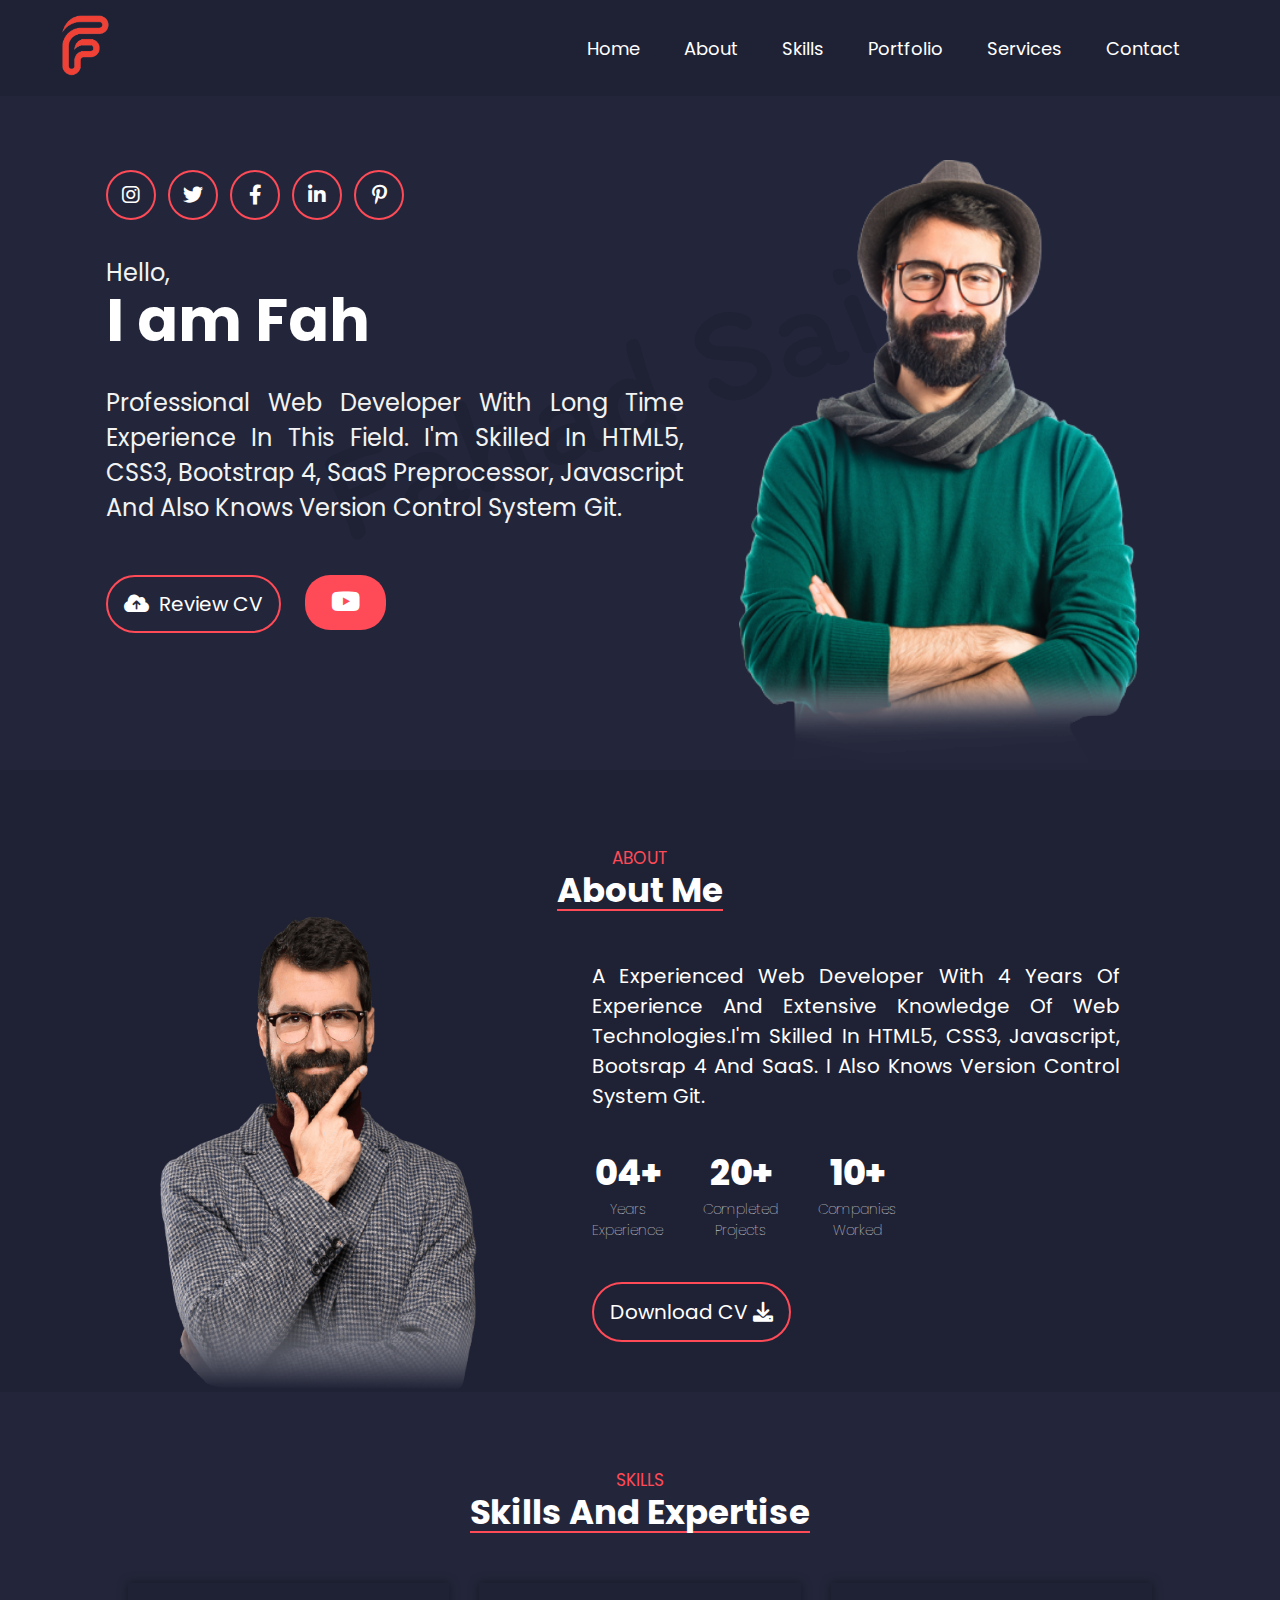
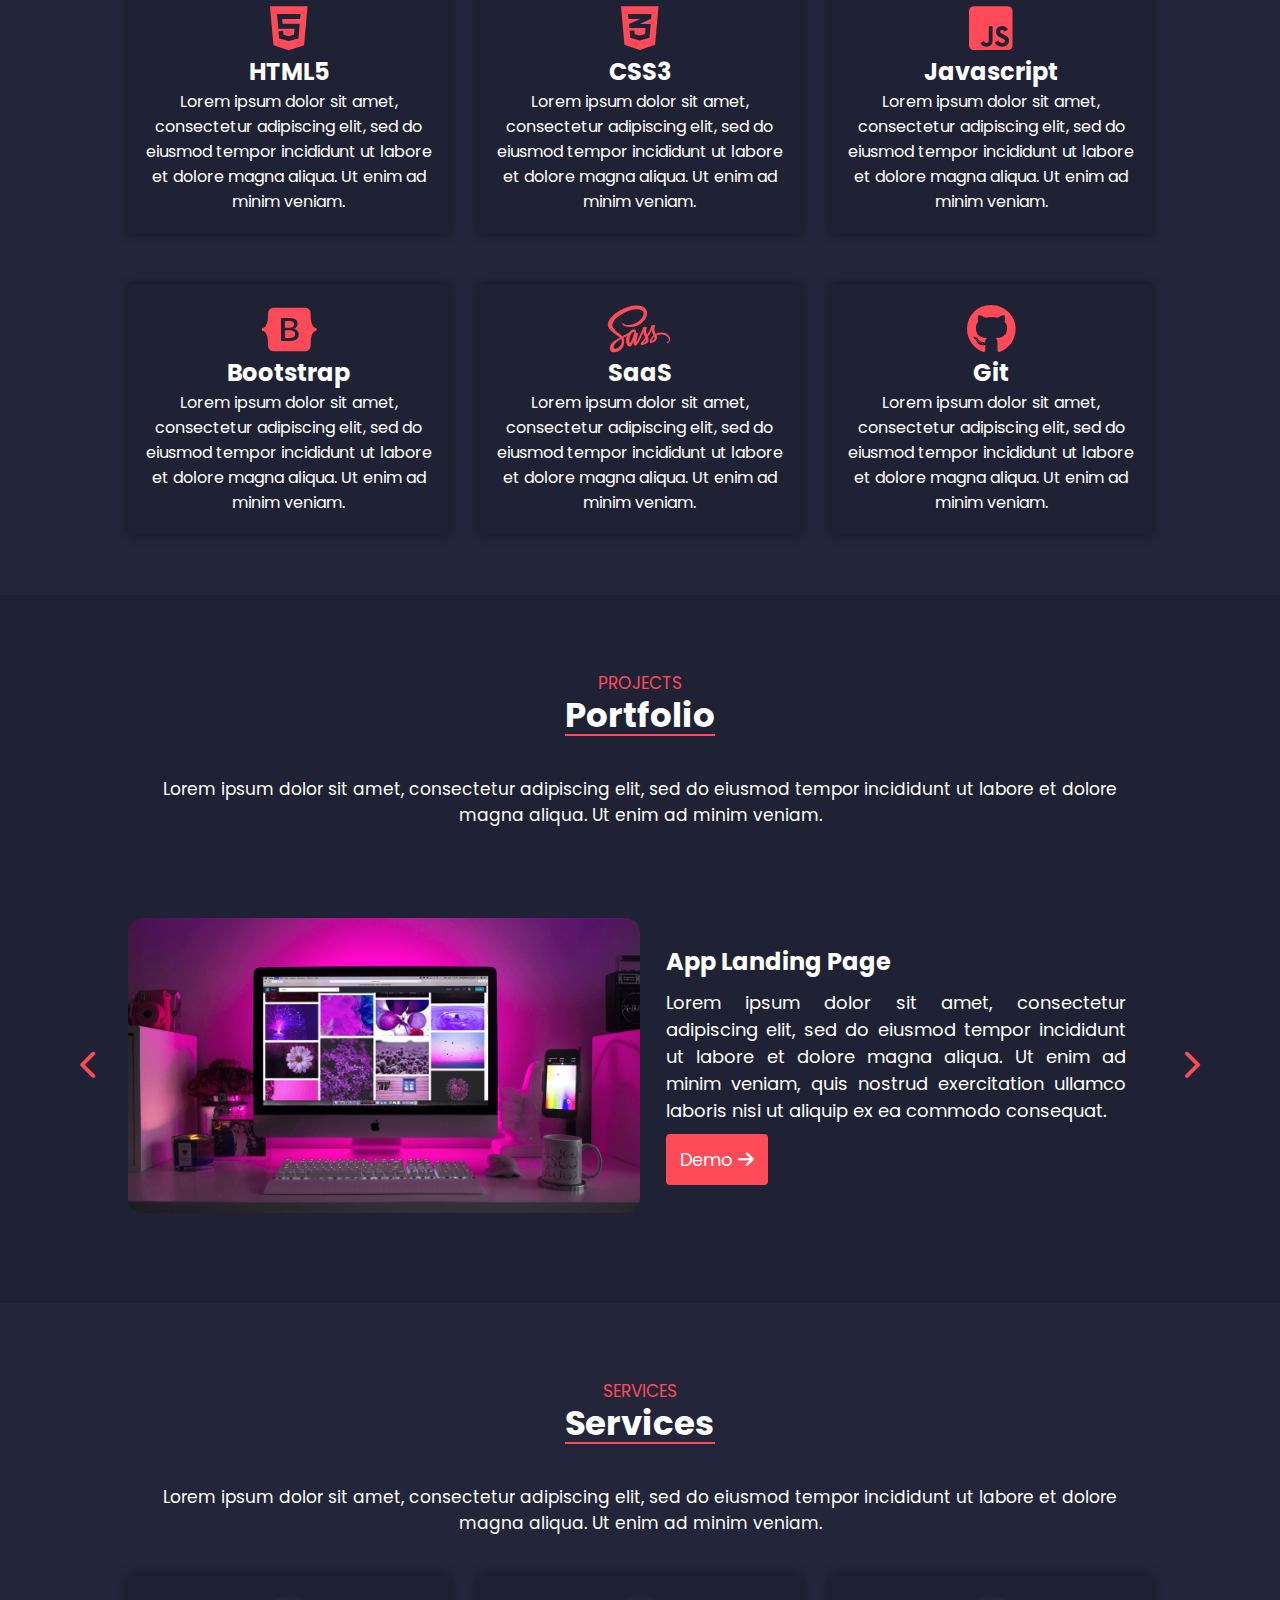
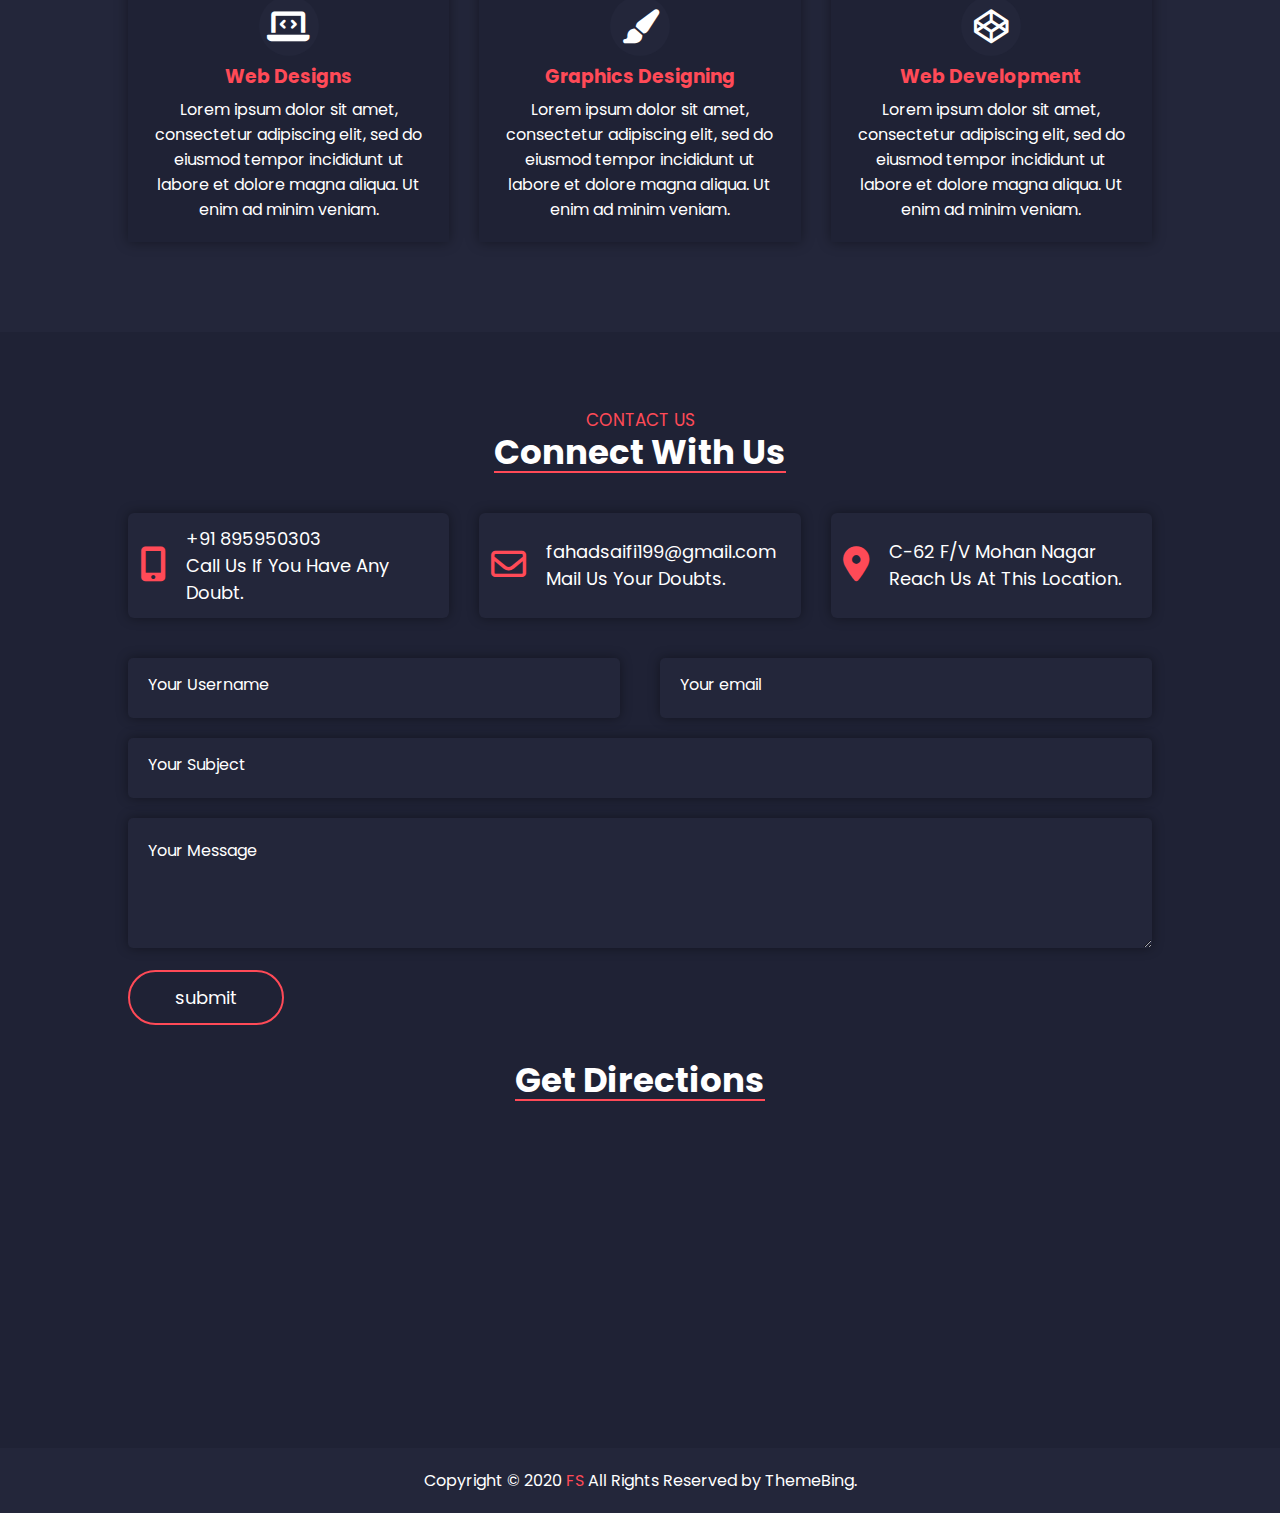
<file: index.html>
<!DOCTYPE html>
<html lang="en">

<head>
    <meta charset="UTF-8">
    <meta name="viewport" content="width=device-width,initial-scale=1.0">
    <meta http-equiv="X-UA-Compatible" content="IE=Edge">
    <title>Portfolio Website</title>
    <link rel="stylesheet" href="styles.css">
    <link rel="stylesheet" href="https://cdnjs.cloudflare.com/ajax/libs/font-awesome/6.0.0-beta3/css/all.min.css">
    <link rel="stylesheet" href="https://fonts.googleapis.com/css?family=Poppins|Itim">
    <link rel="icon" href="images/favicon.png">
</head>

<body>
    <!--main container-->
    <section class="container">
        <div class="home" id="home-page">
            <div class="watermark">
                <span class="watermark_text">Fahad Saifi</span>
            </div>
            <!--Navbar section starts-->
            <nav class="navbar">
                <div class="logo">
                    <a href="#" title="Homepage"><img src="images/logo2.png"></a>
                </div>
                <div class="nav-links">
                    <div class="sidebar-profile">
                        <div class="profile-img">
                            <img src="images/profile.png">
                        </div>
                    </div>
                    <div class="profile-content">
                        <p>Fahad Saifi</p>
                        <h3>Front End Developer</h3>
                    </div>
                    <ul>
                        <li><a href="#home-page">Home</a></li>
                        <li><a href="#about">About</a></li>
                        <li><a href="#skills">Skills</a></li>
                        <li><a href="#portfolio">Portfolio</a></li>
                        <li><a href="#services">Services</a></li>
                        <li><a href="#contact-us">Contact</a></li>
                    </ul>
                </div>
                <div class="toggle-icon-container">
                    <span></span>
                    <span></span>
                    <span></span>
                </div>
            </nav>
            <!--Navbar section ends-->
            <!--Homepage content section starts-->
            <div class="home-content">
                <div class="modal">
                    <div class="modal-box">
                        <div class="close-modal"><i class="fas fa-times"></i></div>
                        <iframe width="560" height="315" src="https://www.youtube.com/embed/RYDiDpW2VkM"></iframe>
                    </div>
                </div>
                <div class="home-left">
                    <div class="social-media-icons">
                        <ul>
                            <li><a href="#" title="Instagram"><i class="fab fa-instagram"></i></a></li>
                            <li><a href="#" title="Twitter"><i class="fab fa-twitter"></i></a></li>
                            <li><a href="#" title="Facebook"><i class="fab fa-facebook-f"></i></a></li>
                            <li><a href="#" title="LinkedIn"><i class="fab fa-linkedin-in"></i></a></li>
                            <li><a href="#" title="Pinterest"><i class="fab fa-pinterest-p"></i></a></li>
                        </ul>
                    </div>
                    <div class="intro">
                        <p>Hello,</p>
                        <h1>I am </h1>
                    </div>
                    <div class="home-description">
                        <p>professional web developer with long time experience in this field. I'm Skilled in HTML5, CSS3, Bootstrap 4, SaaS Preprocessor, Javascript and also Knows Version control system Git.
                        </p>
                    </div>
                    <div class="home-btn">
                        <a onclick="reviewCv('https://drive.google.com/file/d/1osQPkWKvM5LbChk3_utdMqoQE2g6fbnm/view?usp=sharing')" class="cv-btn" title="Resume" target="_BLANK"><i class="fas fa-cloud-upload-alt"></i> Review
                            CV</a>
                        <a href="#" class="description-video video-popup" title="video"><i
                                class="fab fa-youtube"></i></a>
                    </div>
                </div>
                <div class="home-right">
                    <img src="images/about.png" alt="man.png">
                </div>
            </div>
            <!--Homepage content section ends-->
        </div>
        <!--About section starts-->
        <div class="about-us" id="about">
            <div class="title">
                <span class="small-title">about</span>
                <h1><span>about me</span></h1>
            </div>
            <div class="about-info">
                <div class="about-left-column">
                    <img src="images/home.png" alt="about-us">
                </div>
                <div class="about-right-column">
                    <div class="center">
                        <p class="about-description">a experienced web developer with 4 years of experience and extensive knowledge of web technologies.i'm skilled in HTML5, CSS3, Javascript, Bootsrap 4 and SaaS. I also knows version control system Git.</p>
                        <div class="about-detailed-information">
                            <ul>
                                <li>
                                    <span>04+</span>
                                    <span>Years<br>Experience</span>
                                </li>
                                <li>
                                    <span>20+</span>
                                    <span>completed<br>projects</span>
                                </li>
                                <li>
                                    <span>10+</span>
                                    <span>companies<br>worked</span>
                                </li>
                            </ul>
                        </div>
                        <a href="resume.pdf" class="cv-download-btn" download>download CV <i
                                class="fas fa-download"></i></a>
                    </div>
                </div>
            </div>
        </div>
        <!--About section ends-->
        <!--Skills Section starts-->
        <div class="skills-container" id="skills">
            <div class="title">
                <span class="small-title">Skills</span>
                <h1><span>Skills and Expertise</span></h1>
            </div>
            <div class="sills-card-container">
                <div class="card">
                    <div class="card-icon"><i class="fab fa-html5"></i></div>
                    <h3>HTML5</h3>
                    <div class="card-content"><span>Lorem ipsum dolor sit amet, consectetur adipiscing elit, sed do
                            eiusmod tempor incididunt ut labore et dolore magna aliqua. Ut enim ad minim veniam.</span>
                    </div>
                </div>
                <div class="card">
                    <div class="card-icon"><i class="fab fa-css3-alt"></i></div>
                    <h3>CSS3</h3>
                    <div class="card-content"><span>Lorem ipsum dolor sit amet, consectetur adipiscing elit, sed do
                            eiusmod tempor incididunt ut labore et dolore magna aliqua. Ut enim ad minim veniam.</span>
                    </div>
                </div>
                <div class="card">
                    <div class="card-icon"><i class="fab fa-js-square"></i></div>
                    <h3>Javascript</h3>
                    <div class="card-content"><span>Lorem ipsum dolor sit amet, consectetur adipiscing elit, sed do
                            eiusmod tempor incididunt ut labore et dolore magna aliqua. Ut enim ad minim veniam.</span>
                    </div>
                </div>
            </div>
            <div class="sills-card-container-2">
                <div class="card">
                    <div class="card-icon"><i class="fab fa-bootstrap"></i></div>
                    <h3>Bootstrap</h3>
                    <div class="card-content"><span>Lorem ipsum dolor sit amet, consectetur adipiscing elit, sed do
                            eiusmod tempor incididunt ut labore et dolore magna aliqua. Ut enim ad minim veniam.</span>
                    </div>
                </div>
                <div class="card">
                    <div class="card-icon"><i class="fab fa-sass"></i></div>
                    <h3>SaaS</h3>
                    <div class="card-content"><span>Lorem ipsum dolor sit amet, consectetur adipiscing elit, sed do
                            eiusmod tempor incididunt ut labore et dolore magna aliqua. Ut enim ad minim veniam.</span>
                    </div>
                </div>
                <div class="card">
                    <div class="card-icon"><i class="fab fa-github"></i></div>
                    <h3>Git</h3>
                    <div class="card-content"><span>Lorem ipsum dolor sit amet, consectetur adipiscing elit, sed do
                            eiusmod tempor incididunt ut labore et dolore magna aliqua. Ut enim ad minim veniam.</span>
                    </div>
                </div>
            </div>
        </div>
        <!--skills section ends-->
        <!--portfolio section starts-->
        <div class="portfolio-container" id="portfolio">
            <div class="title top-padding">
                <span class="small-title">projects</span>
                <h1><span>portfolio</span></h1>
            </div>
            <div class="description-container">
                <p class="description">Lorem ipsum dolor sit amet, consectetur adipiscing elit, sed do eiusmod tempor incididunt ut labore et dolore magna aliqua. Ut enim ad minim veniam.</p>
            </div>
            <div class="portfolio-slider">
                <div class="portfolio-slider-container">
                    <div class="slide">
                        <div class="slides" id="last">
                            <div class="slider-left">
                                <img src="images/slide5.png" alt="slide3">
                            </div>
                            <div class="slider-right">
                                <h3>disney+ hotstar clone</h3>
                                <p>Lorem ipsum dolor sit amet, consectetur adipiscing elit, sed do eiusmod tempor incididunt ut labore et dolore magna aliqua. Ut enim ad minim veniam, quis nostrud exercitation ullamco laboris nisi ut aliquip ex ea commodo
                                    consequat.
                                </p>
                                <a href="#">demo <i class="fas fa-arrow-right"></i></a>
                            </div>
                        </div>
                        <div class="slides">
                            <div class="slider-left">
                                <img src="images/slide1.png" alt="compute.jpg">
                            </div>
                            <div class="slider-right">
                                <h3>app landing page</h3>
                                <p>Lorem ipsum dolor sit amet, consectetur adipiscing elit, sed do eiusmod tempor incididunt ut labore et dolore magna aliqua. Ut enim ad minim veniam, quis nostrud exercitation ullamco laboris nisi ut aliquip ex ea commodo
                                    consequat.
                                </p>
                                <a href="#">demo <i class="fas fa-arrow-right"></i></a>
                            </div>
                        </div>
                        <div class="slides">
                            <div class="slider-left">
                                <img src="images/slide2.png" alt="slide2">
                            </div>
                            <div class="slider-right">
                                <h3>social media website</h3>
                                <p>Lorem ipsum dolor sit amet, consectetur adipiscing elit, sed do eiusmod tempor incididunt ut labore et dolore magna aliqua. Ut enim ad minim veniam, quis nostrud exercitation ullamco laboris nisi ut aliquip ex ea commodo
                                    consequat.
                                </p>
                                <a href="#">demo <i class="fas fa-arrow-right"></i></a>
                            </div>
                        </div>
                        <div class="slides">
                            <div class="slider-left">
                                <img src="images/slide3.png" alt="slide3">
                            </div>
                            <div class="slider-right">
                                <h3>university website</h3>
                                <p>Lorem ipsum dolor sit amet, consectetur adipiscing elit, sed do eiusmod tempor incididunt ut labore et dolore magna aliqua. Ut enim ad minim veniam, quis nostrud exercitation ullamco laboris nisi ut aliquip ex ea commodo
                                    consequat.
                                </p>
                                <a href="#">demo <i class="fas fa-arrow-right"></i></a>
                            </div>
                        </div>
                        <div class="slides">
                            <div class="slider-left">
                                <img src="images/slide4.png" alt="slide3">
                            </div>
                            <div class="slider-right">
                                <h3>food delivery website</h3>
                                <p>Lorem ipsum dolor sit amet, consectetur adipiscing elit, sed do eiusmod tempor incididunt ut labore et dolore magna aliqua. Ut enim ad minim veniam, quis nostrud exercitation ullamco laboris nisi ut aliquip ex ea commodo
                                    consequat.
                                </p>
                                <a href="#">demo <i class="fas fa-arrow-right"></i></a>
                            </div>
                        </div>
                        <div class="slides">
                            <div class="slider-left">
                                <img src="images/slide5.png" alt="slide3">
                            </div>
                            <div class="slider-right">
                                <h3>disney+ hotstar clone</h3>
                                <p>Lorem ipsum dolor sit amet, consectetur adipiscing elit, sed do eiusmod tempor incididunt ut labore et dolore magna aliqua. Ut enim ad minim veniam, quis nostrud exercitation ullamco laboris nisi ut aliquip ex ea commodo
                                    consequat.
                                </p>
                                <a href="#">demo <i class="fas fa-arrow-right"></i></a>
                            </div>
                        </div>
                        <div class="slides" id="first">
                            <div class="slider-left">
                                <img src="images/slide1.png" alt="compute.jpg">
                            </div>
                            <div class="slider-right">
                                <h3>app landing page</h3>
                                <p>Lorem ipsum dolor sit amet, consectetur adipiscing elit, sed do eiusmod tempor incididunt ut labore et dolore magna aliqua. Ut enim ad minim veniam, quis nostrud exercitation ullamco laboris nisi ut aliquip ex ea commodo
                                    consequat.
                                </p>
                                <a href="#">demo <i class="fas fa-arrow-right"></i></a>
                            </div>
                        </div>
                    </div>
                    <div class="slider-controls">
                        <i class="fas fa-chevron-left prevBtn"></i>
                        <i class="fas fa-chevron-right nextBtn"></i>
                    </div>
                </div>
            </div>
        </div>
        <!--portfolio section ends-->
        <!--Services section start-->
        <div class="sevices" id="services">
            <div class="title top-padding">
                <span class="small-title">services</span>
                <h1><span>services</span></h1>
            </div>
            <div class="description-container">
                <p class="description">Lorem ipsum dolor sit amet, consectetur adipiscing elit, sed do eiusmod tempor incididunt ut labore et dolore magna aliqua. Ut enim ad minim veniam.</p>
            </div>
            <div class="services-card-container">
                <div class="services-card-row">
                    <div class="services-card">
                        <div class="services-card-icon">
                            <i class="fas fa-laptop-code"></i>
                        </div>
                        <h3>web designs</h3>
                        <p>Lorem ipsum dolor sit amet, consectetur adipiscing elit, sed do eiusmod tempor incididunt ut labore et dolore magna aliqua. Ut enim ad minim veniam.</p>
                    </div>
                    <div class="services-card">
                        <div class="services-card-icon">
                            <i class="fas fa-paint-brush"></i>
                        </div>
                        <h3>graphics designing</h3>
                        <p>Lorem ipsum dolor sit amet, consectetur adipiscing elit, sed do eiusmod tempor incididunt ut labore et dolore magna aliqua. Ut enim ad minim veniam.</p>
                    </div>
                    <div class="services-card">
                        <div class="services-card-icon">
                            <i class="fab fa-codepen"></i>
                        </div>
                        <h3>web development</h3>
                        <p>Lorem ipsum dolor sit amet, consectetur adipiscing elit, sed do eiusmod tempor incididunt ut labore et dolore magna aliqua. Ut enim ad minim veniam.</p>
                    </div>
                </div>
            </div>
        </div>
        <!--Services section ends-->
        <!--contact us section start-->
        <div class="contact-us-container" id="contact-us">
            <div class="title top-padding">
                <span class="small-title">contact us</span>
                <h1><span>connect with us</span></h1>
            </div>
            <div class="contact-info-container">
                <div class="contact-info">
                    <div class="contact-info-icon">
                        <i class="fas fa-mobile-alt"></i>
                    </div>
                    <div class="contact-info-content">
                        <p>+91 895950303</p>
                        <p>Call Us If You Have Any Doubt.</p>
                    </div>
                </div>
                <div class="contact-info">
                    <div class="contact-info-icon">
                        <i class="far fa-envelope"></i>
                    </div>
                    <div class="contact-info-content">
                        <p>fahadsaifi199@gmail.com</p>
                        <p>Mail Us Your Doubts.</p>
                    </div>
                </div>
                <div class="contact-info">
                    <div class="contact-info-icon">
                        <i class="fas fa-map-marker-alt"></i>
                    </div>
                    <div class="contact-info-content">
                        <p>C-62 F/V Mohan Nagar</p>
                        <p>Reach Us At This Location.</p>
                    </div>
                </div>
            </div>
            <div class="contact-form-container">
                <form name="contact" autocomplete="off">
                    <div class="input-container">
                        <div class="input-field">
                            <input type="text" name="Username" class="form-control" placeholder="Your Username">
                        </div>
                        <div class="input-field">
                            <input type="email" name="Username" class="form-control" placeholder="Your email">
                        </div>
                    </div>
                    <div class="input-field subject">
                        <input type="text" name="Username" class="form-control" placeholder="Your Subject">
                    </div>
                    <div class="message">
                        <textarea class="textMsg" placeholder="Your Message"></textarea>
                    </div>
                    <input type="submit" value="submit">
                </form>
            </div>
            <div class="location">
                <div class="title directions">
                    <h1><span>get directions</span></h1>
                </div>
                <iframe src="https://www.google.com/maps/embed?pb=!1m18!1m12!1m3!1d3506.681712754494!2d77.00914971440363!3d28.489130597308986!2m3!1f0!2f0!3f0!3m2!1i1024!2i768!4f13.1!3m3!1m2!1s0x390d19e01000355b%3A0x8023c0116b7002d7!2sGurgaon!5e0!3m2!1sen!2sin!4v1638364203644!5m2!1sen!2sin"
                    style="border:0;" allowfullscreen="" loading="lazy"></iframe>
            </div>
            <footer>
                <p>Copyright © 2020 <span>FS</span> All Rights Reserved by ThemeBing.</p>
            </footer>
        </div>
        <!--contact us section ends-->
        <!--footer us section starts-->

        <!--footer us section ends-->
    </section>
    <script src="script.js"></script>
</body>

</html>
</file>
<file: styles.css>
/*Declaring variables*/

:root {
    --primary-color: #23263a;
    --secondary-color: #1f2235;
    --reddish-color: #ff4a57;
}

html {
    scroll-behavior: smooth;
}

* {
    margin: 0;
    padding: 0;
    box-sizing: border-box;
    font-family: Poppins, sans-serif;
}

.container {
    width: 100%;
    height: auto;
}

.home {
    background: var(--primary-color);
    width: 100%;
    height: auto;
    position: relative;
    z-index: 100;
}

.watermark {
    min-height: 70%;
    min-width: 70%;
    position: absolute;
    z-index: -1;
    top: 50%;
    left: 50%;
    transform: translate(-50%, -50%);
    display: flex;
    justify-content: center;
    align-items: center;
}

.watermark .watermark_text {
    color: var(--secondary-color);
    font-size: 140px;
    font-family: itim;
    transform: rotate(-20deg);
}

.navbar {
    display: flex;
    justify-content: space-between;
    align-items: center;
    width: 100%;
    height: auto;
    padding: 13px 60px;
    background: #1f2235;
}

.toggle-icon-container {
    display: none;
}

.navbar.fixed {
    position: fixed;
    top: 0;
    left: 0;
    animation: fadedown 800ms ease-in-out 1;
    box-shadow: 0px 0px 10px rgba(0, 0, 0, 0.8);
}

.navbar.top-fixed {
    animation: fadeup 500ms ease-in-out 1;
}

@keyframes fadedown {
    0% {
        opacity: 0;
        transform: translateY(-8px);
    }
    100% {
        opacity: 1;
        transform: translateY(0px);
    }
}

@keyframes fadeup {
    0% {
        opacity: 0;
        transform: translateY(8px);
    }
    100% {
        opacity: 1;
        transform: translateY(0px);
    }
}

.navbar .logo img {
    width: 50px;
}

.nav-links ul li {
    display: inline-block;
    margin-right: 40px;
}

.nav-links ul li:nth-child(7) {
    margin-right: 0;
}

.nav-links ul li a {
    text-decoration: none;
    color: #fff;
    font-size: 18px;
    transition: color 0.3s ease 0s;
}

.nav-links ul li a:hover {
    color: var(--reddish-color);
}

.home .home-content {
    width: 85%;
    margin: 0 auto;
    display: flex;
    margin-top: 5%;
}

.home .home-content .home-left {
    flex-basis: 55%;
    padding: 10px;
}

.home .home-content .home-right {
    flex-basis: 45%;
    text-align: center;
}

.home .home-content .home-right img {
    max-width: 400px;
    width: 100%;
    height: auto;
}

.home-left .social-media-icons ul li {
    display: inline-block;
    margin-right: 8px;
}

.home-left .social-media-icons ul li:last-child {
    margin-right: 0;
}

.home-left .social-media-icons ul li i {
    width: 50px;
    height: 50px;
    border: 2px solid var(--reddish-color);
    padding: 8px;
    text-align: center;
    border-radius: 50%;
    line-height: 30px;
    font-size: 20px;
    color: #fff;
    cursor: pointer;
    transition: background 0.2s ease 0s;
}

.home-left .social-media-icons ul li i:hover {
    background: var(--reddish-color);
}

.home-left .intro {
    margin: 35px 0;
}

.home-left .intro h1 {
    font-size: 60px;
    color: #fff;
    line-height: 60px;
}

.home-left .home-description p {
    color: #f3f3f3;
    font-size: 24px;
    text-align: justify;
    text-transform: capitalize;
}

.home-left .intro p {
    font-size: 24px;
    color: #f3f3f3;
}

.home-left .home-description {
    margin-bottom: 50px;
}

.home-btn .cv-btn {
    text-decoration: none;
    font-size: 20px;
    color: #fff;
    cursor: pointer;
    border: 2px solid var(--reddish-color);
    padding: 13px 16px;
    border-radius: 30px;
    transition: background 0.3s ease 0s;
}

.home-btn .cv-btn:hover {
    background: var(--reddish-color);
}

.home-btn .cv-btn i {
    margin-right: 5px;
}

.home-btn .video-popup {
    font-size: 26px;
    margin-left: 20px;
    display: inline-block;
    padding: 8px 26px;
    background: var(--reddish-color);
    color: #fff;
    border-radius: 25px;
    animation: pulse 1.5s ease infinite;
}

.home-btn .video-popup:hover {
    animation: none;
}

@keyframes pulse {
    0% {
        box-shadow: 0px 0px 0px 0px rgba(255, 74, 87, 0.5);
    }
    50% {
        box-shadow: 0px 0px 0px 20px rgba(0, 0, 0, 0);
    }
    100% {
        box-shadow: 0px 0px 0px 0px rgba(0, 0, 0, 0);
    }
}

.home-content .modal {
    width: 100%;
    height: 100%;
    position: fixed;
    top: 0;
    left: 0;
    background: rgba(0, 0, 0, 0.7);
    z-index: 10000;
    display: flex;
    justify-content: center;
    align-items: center;
    display: none;
}

.home-content .modal .modal-box {
    width: 50%;
    height: auto;
    background: transparent;
    border-radius: 6px;
    text-align: center;
}

.home-content .modal .modal-box iframe {
    width: 100%;
    border: none;
}

.home-content .modal .modal-box .close-modal {
    text-align: right;
    margin-bottom: 10px;
}

.home-content .modal .modal-box .close-modal i {
    color: #fff;
    font-size: 18px;
    cursor: pointer;
}


/*Home Section Ends*/


/*About Section Start*/

.about-us {
    width: 100%;
    height: auto;
    padding-top: 75px;
    background: var(--secondary-color);
}

.title {
    text-align: center;
}

.title .small-title {
    text-transform: uppercase;
    font-size: 17px;
    display: block;
    color: var(--reddish-color);
}

.title h1 {
    text-transform: capitalize;
    font-size: 34px;
    line-height: 20px;
    padding: 0;
    margin-top: 4px;
    color: #fff;
}

.title h1 span {
    border-bottom: 3px solid var(--reddish-color);
    display: inline-block;
    line-height: 30px;
    padding-bottom: 4px;
    border-bottom: 2px solid var(--reddish-color);
}

.about-us .about-info {
    width: 75%;
    margin: 0 auto;
    display: flex;
    justify-content: space-between;
}

.about-us .about-info .about-left-column {
    flex-basis: 33%;
}

.about-us .about-info .about-left-column img {
    width: 100%;
    height: 100%;
}

.about-us .about-info .about-right-column {
    flex-basis: 55%;
    padding: 50px 0;
}

.about-us .about-info .about-right-column .about-description {
    margin-bottom: 35px;
}

.about-detailed-information ul li {
    display: inline-block;
    text-decoration: none;
    text-align: center;
    margin-right: 36px;
}

.about-detailed-information ul li span {
    display: block;
    font-size: 35px;
    font-weight: 800;
    color: #fff;
    text-transform: capitalize;
}

.about-detailed-information ul li span:nth-child(2) {
    font-size: 14px;
    font-weight: 100;
}

.about-right-column .about-description {
    color: #fff;
    text-transform: capitalize;
    font-size: 20px;
    text-align: justify;
}

.about-right-column .cv-download-btn {
    text-decoration: none;
    font-size: 20px;
    color: #fff;
    cursor: pointer;
    border: 2px solid var(--reddish-color);
    padding: 13px 16px;
    border-radius: 30px;
    background: transparent;
    text-transform: capitalize;
    cursor: pointer;
    display: inline-block;
    margin-top: 40px;
    transition: background 0.3s ease 0s;
}

.about-right-column .cv-download-btn:hover {
    background: var(--reddish-color);
}


/*About Section Start*/


/*Skills section starts*/

.skills-container {
    width: 100%;
    height: auto;
    background: var(--primary-color);
    padding-top: 75px;
    padding-bottom: 10px;
}

.sills-card-container,
.sills-card-container-2 {
    width: 80%;
    height: auto;
    display: flex;
    justify-content: space-between;
    margin: 50px auto;
}

.sills-card-container .card,
.sills-card-container-2 .card {
    width: calc((100% / 3) - 20px);
    text-align: center;
    background: var(--secondary-color);
    padding: 20px 15px;
    box-shadow: 0px 0px 10px rgba(0, 0, 0, 0.4);
    cursor: pointer;
}

.sills-card-container .card .card-icon i,
.sills-card-container-2 .card .card-icon i {
    font-size: 50px;
    color: var(--reddish-color);
    animation: bounce 0.8s ease-in-out infinite alternate;
}

@keyframes bounce {
    0% {
        transform: translateY(0);
    }
    100% {
        transform: translateY(-8px);
    }
}

.sills-card-container .card:hover .card-icon i,
.sills-card-container-2 .card:hover .card-icon i {
    animation: none;
}

.sills-card-container .card h3,
.sills-card-container-2 .card h3 {
    color: #fff;
    font-size: 1.5rem;
}

.sills-card-container .card .card-content span,
.sills-card-container-2 .card .card-content span {
    color: #fff;
}


/*Skills styling ends*/

.top-padding {
    padding-top: 75px;
}

.portfolio-slider {
    width: 100%;
    height: auto;
    position: relative;
    margin-top: 90px;
}

.portfolio-container {
    width: 100%;
    height: auto;
    background: var(--secondary-color);
    padding-bottom: 60px;
}

.portfolio-slider-container {
    width: 80%;
    margin: 30px auto;
    overflow: hidden;
}

.slides {
    display: flex;
    min-width: 100%;
}

.slide {
    display: flex;
}

.slider-left {
    width: calc(100% / 2);
    border-radius: 15px;
    overflow: hidden;
}

.slider-right {
    width: calc(100% / 2);
    padding: 26px;
}

.slider-left img {
    width: 100%;
    height: 100%;
    object-fit: cover;
    object-position: center;
}

.slider-right h3 {
    text-transform: capitalize;
    font-size: 24px;
    color: #fff;
    margin-bottom: 10px;
}

.slider-right p {
    color: #fff;
    font-size: 18px;
    margin-bottom: 10px;
    text-align: justify;
}

.slider-right a {
    text-decoration: none;
    text-transform: capitalize;
    color: #fff;
    background: var(--reddish-color);
    padding: 12px 14px;
    display: inline-block;
    font-size: 18px;
    cursor: pointer;
    border-radius: 4px;
}

.slider-controls i {
    position: absolute;
    top: 50%;
    transform: translateY(-50%);
    font-size: 30px;
    color: var(--reddish-color);
    transform: translateY(-50%);
    cursor: pointer;
}

.slider-controls i:nth-child(1) {
    left: 80px;
}

.slider-controls i:nth-child(2) {
    right: 80px;
}


/*Portfolio styling ends*/


/*Services styling starts*/

.sevices {
    width: 100%;
    height: auto;
    background: var(--primary-color);
    padding-bottom: 50px;
}

.description-container {
    width: 75%;
    margin: 0 auto;
    margin-top: 40px;
}

.description {
    color: #fff;
    font-size: 17px;
    text-align: center;
}

.services-card-container {
    width: 80%;
    height: auto;
    margin: 40px auto;
}

.services-card-container .services-card-row {
    display: flex;
    justify-content: space-between;
}

.services-card-row .services-card {
    width: calc((100% / 3) - 20px);
    padding: 20px;
    text-align: center;
    background-color: var(--secondary-color);
    box-shadow: 0px 0px 12px rgba(0, 0, 0, 0.4);
    cursor: pointer;
    transition: outline 0.2s ease 0s;
}

.services-card-row .services-card:hover {
    outline: 2px solid var(--reddish-color);
}

.services-card-row .services-card:hover .services-card-icon i {
    transform: translateY(-50px);
    color: var(--reddish-color);
    background: #fff;
}

.services-card-icon i {
    font-size: 34px;
    color: #fff;
    display: inline-block;
    height: 60px;
    width: 60px;
    background: var(--primary-color);
    border-radius: 50%;
    line-height: 60px;
    transition: all 0.3s ease;
}

.services-card h3 {
    color: var(--reddish-color);
    text-transform: capitalize;
    margin: 6px 0;
}

.services-card p {
    color: #fff;
}


/*Services styling ends*/


/*contact-us styling starts*/

.contact-us-container {
    width: 100%;
    height: auto;
    background: var(--secondary-color);
}

.contact-info {
    display: flex;
    align-items: center;
    width: calc((100% / 3) - 20px);
    background: var(--primary-color);
    box-shadow: 0px 0px 12px rgba(0, 0, 0, 0.4);
    padding: 12px;
    border-radius: 6px;
}

.contact-info-container {
    width: 80%;
    margin: 40px auto;
    display: flex;
    justify-content: space-between;
}

.contact-info-icon i {
    font-size: 35px;
    margin-right: 20px;
    color: var(--reddish-color);
}

.contact-info-content p {
    margin: 0;
    color: #fff;
    font-size: 18px;
}

.contact-form-container {
    width: 80%;
    height: auto;
    margin: 40px auto;
}

.contact-form-container .form-control,
.textMsg {
    border: none;
    outline: none;
    background: var(--primary-color);
    font-size: 20px;
    color: #fff;
    box-shadow: 0px 0px 12px rgba(0, 0, 0, 0.4);
    border-radius: 5px;
}

.contact-form-container .form-control::placeholder,
.textMsg::placeholder {
    color: #fff;
    font-size: 16px;
}

.contact-form-container .input-field {
    margin-bottom: 20px;
}

.contact-form-container .input-container {
    display: flex;
    justify-content: space-between;
}

.contact-form-container .input-container .input-field {
    width: calc((100% / 2) - 20px);
}

.contact-form-container .input-container .input-field input {
    width: 100%;
    padding: 10px 20px 20px 20px;
    display: inline-block;
}

.contact-form-container .subject,
.message,
.contact-form-container .subject .form-control,
.contact-form-container .textMsg {
    width: 100%
}

.contact-form-container .message .textMsg {
    padding: 20px 10px 50px 20px;
}

.contact-form-container .subject .form-control {
    padding: 10px 20px 20px 20px;
}

.contact-form-container input[type="submit"] {
    outline: none;
    border: 2px solid var(--reddish-color);
    padding: 12px 45px;
    font-size: 18px;
    background: transparent;
    cursor: pointer;
    display: inline-block;
    margin-top: 15px;
    color: #fff;
    border-radius: 30px;
    transition: all 0.4s ease;
}

.contact-form-container input[type="submit"]:hover {
    background: var(--reddish-color);
}

.location {
    width: 80%;
    margin: 0 auto;
}

.location iframe {
    width: 100%;
    height: 300px;
    margin-top: 20px;
}

footer {
    text-align: center;
    color: #fff;
    padding: 20px 0;
    margin-top: 20px;
    background: var(--primary-color);
}

footer span {
    color: var(--reddish-color);
}


/*contact-us styling starts*/

.sidebar-profile {
    display: none;
}

.profile-content {
    display: none;
}


/*Responsive styling for tablets*/

@media (max-width: 768px) {
    .navbar {
        padding: 6px 40px;
    }
    .navbar .toggle-icon-container {
        display: block;
        position: relative;
        width: 40px;
        height: 40px;
        display: flex;
        justify-content: center;
        align-items: center;
        overflow: hidden;
    }
    .navbar .toggle-icon-container span {
        display: inline-block;
        width: 30px;
        height: 3px;
        background: #fff;
        border-radius: 20px;
        position: absolute;
        transition: 0.4s ease;
    }
    .navbar .toggle-icon-container span:nth-child(1) {
        width: 23px;
        left: 0;
        transform: translateY(-8px);
    }
    .navbar .toggle-icon-container span:nth-child(2) {
        left: 0;
    }
    .navbar .toggle-icon-container span:nth-child(3) {
        transform: translateY(8px);
        width: 18px;
        left: 0;
    }
    .navbar .toggle-icon-container.active span:nth-child(2) {
        left: 40px;
    }
    .navbar .toggle-icon-container.active span:nth-child(1) {
        transform: translateY(0);
        transform: rotate(45deg);
        width: 30px;
    }
    .navbar .toggle-icon-container.active span:nth-child(3) {
        transform: rotate(-45deg);
        width: 30px;
    }
    .navbar {
        position: relative;
    }
    .navbar .nav-links {
        width: 400px;
        height: 100%;
        position: fixed;
        top: 0;
        left: -200%;
        background: var(--secondary-color);
        padding: 16px;
        transition: 0.3s ease;
    }
    .navbar .nav-links.fix {
        left: 0;
    }
    .navbar .nav-links ul li {
        display: block;
        margin-bottom: 10px;
        background: var(--primary-color);
        padding: 5px;
        border-radius: 20px;
        box-shadow: 0px 0px 12px rgba(0, 0, 0, 0.4);
    }
    .navbar .nav-links ul {
        text-align: center;
    }
    .navbar .nav-links ul li a {
        font-size: 18px;
        display: block;
    }
    .navbar .nav-links ul li:last-child {
        margin-bottom: 0;
    }
    .navbar .sidebar-profile {
        width: 160px;
        height: 160px;
        margin: 0 auto;
        border: 3px solid var(--reddish-color);
        border-radius: 50%;
        overflow: hidden;
        text-align: center;
    }
    .navbar .sidebar-profile img {
        width: 150px;
        height: auto;
        object-fit: cover;
    }
    .profile-content {
        text-align: center;
        display: block;
        margin-bottom: 10px;
        margin-top: 10px;
    }
    .sidebar-profile {
        display: block;
    }
    .profile-content p {
        font-size: 18px;
        color: #fff;
    }
    .profile-content h3 {
        color: #fff;
        font-size: 20px;
    }
    .navbar .logo img {
        width: 36px;
    }
    .watermark .watermark_text {
        font-size: 100px;
    }
    .home .home-content {
        flex-direction: column;
        margin-top: 5%;
    }
    .home-left .intro h1 {
        font-size: 50px;
        line-height: 50px;
    }
    .home-left .home-description p {
        font-size: 20px;
    }
    .home-left .intro p {
        font-size: 22px;
    }
    .home-left .intro {
        margin: 16px 0;
    }
    .home-left .home-description {
        margin-bottom: 30px;
    }
    .home-btn .cv-btn {
        font-size: 18px;
    }
    .home-btn .video-popup {
        font-size: 25px;
        margin-left: 20px;
        padding: 6px 18px;
    }
    .home .home-content .home-right img {
        max-width: 300px;
        width: 100%;
    }
    .about-us .about-info .about-left-column {
        display: none;
    }
    .about-us .about-info .about-right-column {
        flex-basis: 100%;
        padding: 30px 0;
    }
    .about-us .about-info .about-right-column .about-description {
        margin-bottom: 25px;
        font-size: 18px;
    }
    .about-detailed-information ul li span {
        font-size: 28px;
        font-weight: 600;
    }
    .about-right-column .cv-download-btn {
        font-size: 17px;
        padding: 10px 14px;
        border-radius: 30px;
        margin-top: 35px;
    }
    .sills-card-container,
    .sills-card-container-2 {
        width: 90%;
        flex-wrap: wrap;
        justify-content: center;
    }
    .sills-card-container .card,
    .sills-card-container-2 .card {
        width: calc((100% / 2) - 30px);
    }
    .sills-card-container .card:nth-child(3),
    .sills-card-container-2 .card:nth-child(3) {
        margin-top: 40px;
    }
    .sills-card-container .card:nth-child(1),
    .sills-card-container-2 .card:nth-child(1) {
        margin-right: 40px;
    }
    .sills-card-container .card .card-icon i,
    .sills-card-container-2 .card .card-icon i {
        font-size: 38px;
    }
    .sills-card-container .card h3,
    .sills-card-container-2 .card h3 {
        font-size: 1rem;
        font-weight: 600;
    }
    .sills-card-container .card .card-content span,
    .sills-card-container-2 .card .card-content span {
        font-size: 13px;
    }
    .slider-controls i:nth-child(1) {
        left: 20px;
    }
    .slider-controls i:nth-child(2) {
        right: 20px;
    }
    .portfolio-container {
        padding-bottom: 10px;
    }
    .slides {
        display: flex;
        flex-wrap: wrap;
    }
    .slider-left {
        width: calc(100% / 1);
        border-radius: 15px;
        overflow: hidden;
    }
    .slider-right {
        width: calc(100% / 1);
        padding: 26px;
    }
    .slider-right h3 {
        font-size: 20px;
        margin-bottom: 10px;
    }
    .slider-right p {
        font-size: 16px;
        margin-bottom: 13px;
    }
    .services-card-container .services-card-row {
        flex-wrap: wrap;
        justify-content: center;
    }
    .services-card-row .services-card {
        width: calc((100% / 2) - 20px);
    }
    .services-card-row .services-card:nth-child(1) {
        margin-right: 40px;
    }
    .services-card-row .services-card:nth-child(3) {
        margin-top: 40px;
    }
    .services-card h3 {
        font-size: 18px;
        margin: 6px 0;
    }
    .services-card p {
        color: #fff;
        font-size: 14px;
    }
    .contact-info {
        width: calc((100% / 2) - 20px);
        overflow-x: auto;
    }
    .contact-info-container {
        display: flex;
        justify-content: center;
        flex-wrap: wrap;
    }
    .contact-info-icon i {
        font-size: 27px;
    }
    .contact-info-content p {
        font-size: 14px;
    }
    .contact-info:nth-child(1) {
        margin-right: 30px;
    }
    .contact-info {
        margin-bottom: 30px;
    }
    .contact-info:nth-child(3) {
        margin-bottom: 0px;
    }
}


/*Responsive styling for Smartphones*/

@media (max-width: 576px) {
    .navbar .logo img {
        width: 30px;
    }
    .watermark .watermark_text {
        font-size: 80px;
    }
    .navbar {
        padding: 6px 20px;
    }
    .home-left .social-media-icons ul {
        text-align: center;
    }
    .home-left .social-media-icons ul li i {
        width: 40px;
        height: 40px;
        line-height: 20px;
        font-size: 18px;
    }
    .navbar .nav-links {
        width: 80%;
    }
    .home-left .intro h1 {
        font-size: 36px;
        line-height: 40px;
    }
    .home-left .home-description p {
        font-size: 18px;
    }
    .home-left .intro p {
        font-size: 18px;
    }
    .home .home-content .home-right {
        margin-top: 40px;
    }
    .home .home-content .home-right img {
        max-width: 270px;
        width: 100%;
    }
    .home-content .modal .modal-box {
        width: 80%;
    }
    .home-btn .cv-btn {
        font-size: 17px;
    }
    .about-us .about-info .about-right-column .about-description {
        font-size: 16px;
    }
    .about-detailed-information ul li {
        display: inline-block;
        text-decoration: none;
        text-align: center;
        margin-right: 8px;
    }
    .about-detailed-information ul li span {
        font-size: 25px;
        font-weight: 600;
    }
    .about-right-column .cv-download-btn {
        font-size: 15px;
    }
    .sills-card-container,
    .sills-card-container-2 {
        width: 90%;
        flex-wrap: wrap;
        justify-content: center;
        margin: 30px auto;
    }
    .sills-card-container .card:nth-child(3),
    .sills-card-container-2 .card:nth-child(3) {
        margin-top: 0px;
        margin-bottom: 0;
    }
    .sills-card-container .card,
    .sills-card-container-2 .card {
        width: calc((100% / 1) - 0px);
        margin-bottom: 30px;
    }
    .sills-card-container .card:nth-child(1),
    .sills-card-container-2 .card:nth-child(1) {
        margin-right: 0px;
    }
    .title .small-title {
        font-size: 14px;
    }
    .title h1 {
        font-size: 26px;
    }
    .description-container {
        width: 85%;
    }
    .description {
        font-size: 14px;
    }
    .portfolio-slider {
        margin-top: 40px;
    }
    .services-card-row {
        flex-wrap: wrap;
    }
    .services-card-row .services-card {
        width: calc((100% / 1) - 20px);
        margin-bottom: 30px;
    }
    .services-card-row .services-card:nth-child(1) {
        margin-right: 0px;
    }
    .services-card-row .services-card:nth-child(3) {
        margin-bottom: 0px;
        margin-top: 0;
    }
    .contact-info {
        width: calc((100% / 1) - 20px);
        overflow-x: auto;
    }
    .contact-info-container {
        flex-wrap: wrap;
    }
    .contact-info:nth-child(1) {
        margin-right: 0px;
    }
    .contact-form-container .input-container {
        flex-wrap: wrap;
    }
    .contact-form-container .input-container .input-field {
        width: calc(100% / 1);
    }
}
</file>
